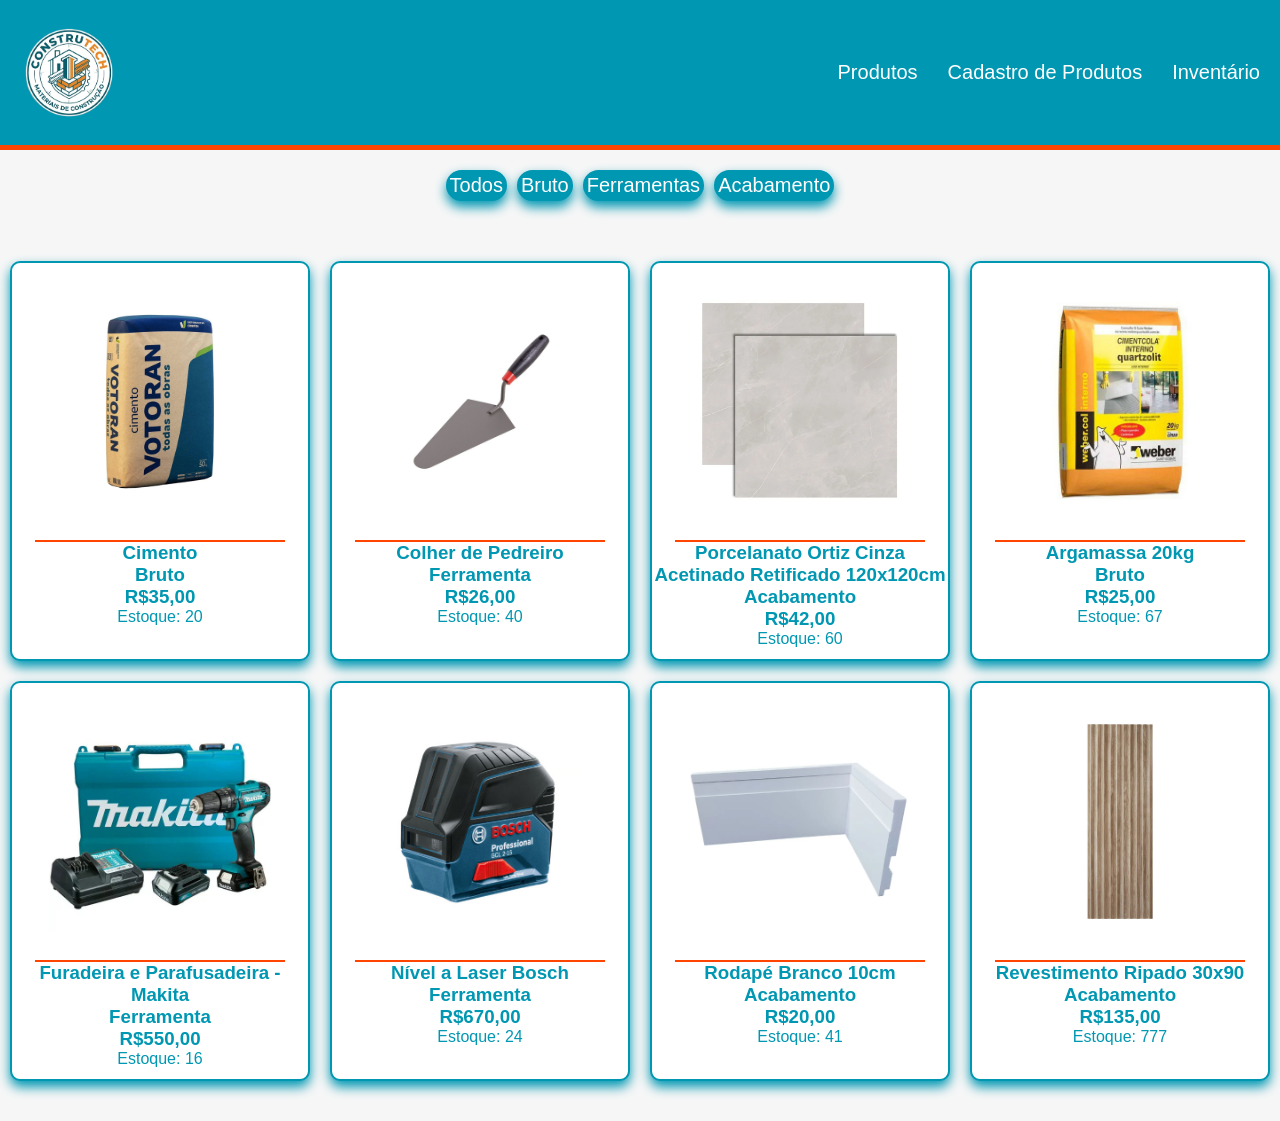
<file: index.html>
<!DOCTYPE html>
<html lang="pt-br">
<head>
    <meta charset="UTF-8">
    <meta name="viewport" content="width=device-width, initial-scale=1.0">
    <link rel="stylesheet" href="css/style.css">
    <link rel="icon" type="image/x-icon" href="imagens/Logo.png">
    <title>ConstruTech</title>
</head>
<body>
    <header class="cabecalho">
        <img src="imagens/Logo.png">
        <nav>
            <span><a href="index.html" class="botaoCabecalho">Produtos</a></span>
            <span><a href="cadastro.php" class="botaoCabecalho">Cadastro de Produtos</a></span>
            <span><a href="#" class="botaoCabecalho">Inventário</a></span>
        </nav>
    </header>

    <main>
        <div class="filtro-categorias">
            <a class="botao-categoria">Todos</a>
            <a class="botao-categoria">Bruto</a>
            <a class="botao-categoria">Ferramentas</a>
            <a class="botao-categoria">Acabamento</a>
        </div>

        <div class="produtos-main">
            <div class="produtos">
                <article class="card">
                    <img src="imagens/Cimento50kg.svg">
                    <div class="linha-card"></div>
                    <h3>Cimento</h3>
                    <h3>Bruto</h3>
                    <h3>R$35,00</h3>
                    <p>Estoque: 20</p>
                </article>

                <article class="card">
                    <img src="imagens/ColherPedreiro.svg">
                    <div class="linha-card"></div>
                    <h3>Colher de Pedreiro</h3>
                    <h3>Ferramenta</h3>
                    <h3>R$26,00</h3>
                    <p>Estoque: 40</p>
                </article>

                <article class="card">
                    <img src="imagens/PorcelanatoOrtiz.svg">
                    <div class="linha-card"></div>
                    <h3>Porcelanato Ortiz Cinza Acetinado Retificado 120x120cm</h3>
                    <h3>Acabamento</h3>
                    <h3>R$42,00</h3>
                    <p>Estoque: 60</p>
                </article>

                <article class="card">
                    <img src="imagens/Argamassa.svg">
                    <div class="linha-card"></div>
                    <h3>Argamassa 20kg</h3>
                    <h3>Bruto</h3>
                    <h3>R$25,00</h3>
                    <p>Estoque: 67</p>
                </article>

                <article class="card">
                    <img src="imagens/Parafusadeira.svg">
                    <div class="linha-card"></div>
                    <h3>Furadeira e Parafusadeira - Makita</h3>
                    <h3>Ferramenta</h3>
                    <h3>R$550,00</h3>
                    <p>Estoque: 16</p>
                </article>

                <article class="card">
                    <img src="imagens/NivelaLaser.svg">
                    <div class="linha-card"></div>
                    <h3>Nível a Laser Bosch</h3>
                    <h3>Ferramenta</h3>
                    <h3>R$670,00</h3>
                    <p>Estoque: 24</p>
                </article>

                <article class="card">
                    <img src="imagens/Rodape.svg">
                    <div class="linha-card"></div>
                    <h3>Rodapé Branco 10cm</h3>
                    <h3>Acabamento</h3>
                    <h3>R$20,00</h3>
                    <p>Estoque: 41</p>
                </article>

                <article class="card">
                    <img src="imagens/Revestimento.svg">
                    <div class="linha-card"></div>
                    <h3>Revestimento Ripado 30x90</h3>
                    <h3>Acabamento</h3>
                    <h3>R$135,00</h3>
                    <p>Estoque: 777</p>
                </article>
            </div>
        </div>
    </main>
</body>
</html>
</file>
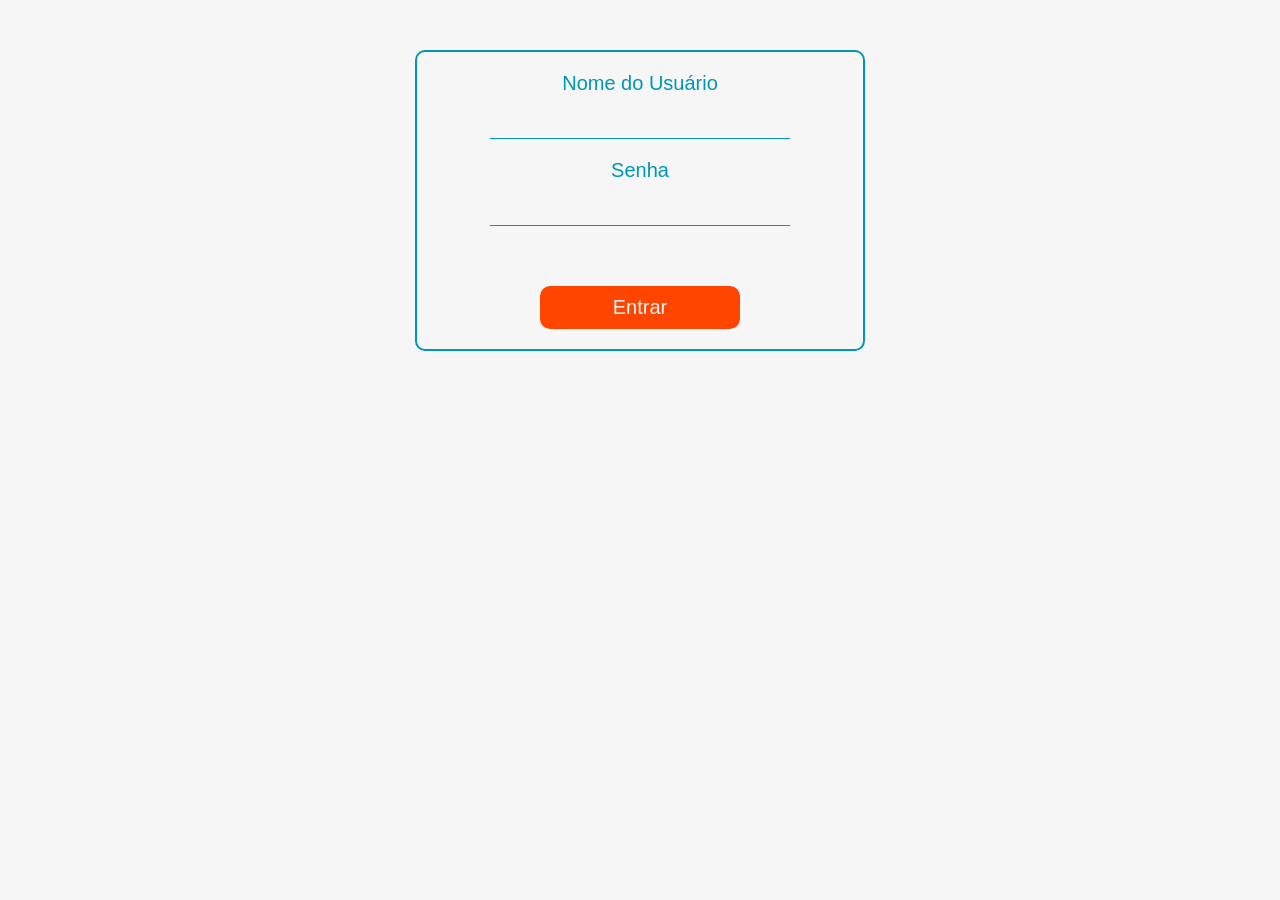
<file: login.html>
<!DOCTYPE html>
<html lang="pt-br">
<head>
    <meta charset="UTF-8">
    <meta name="viewport" content="width=device-width, initial-scale=1.0">
    <link rel="stylesheet" href="css/cadastro.css">
    <link rel="icon" type="image/x-icon" href="imagens/Logo.png">
    <title>Login - ConstruTech</title>
</head>
<body>
    <main>
        <div class="main-form">
            <form action="index.php" method="post" class="formulario">
                <p>Nome do Usuário</p>
                <input type="text" class="campo-form">
                <p>Senha</p>
                <input type="password" class="campo-form">
                <button type="submit" class="botao-enviar">Entrar</button>
            </form>
        </div>
    </main>
</body>
</html>
</file>
<file: css/style.css>
* {
    margin: 0;
    padding: 0;
    box-sizing: border-box;
}

body {
    background-color: #f6f6f6;
    font-family: 'Segoe UI', Tahoma, Geneva, Verdana, sans-serif;        
}

.cabecalho {
    background-color: #0097b2;
    display: flex;
    justify-content: space-between;
    align-items: center;
    padding: 20px;
    border-bottom: solid orangered 5px; 
}

.cabecalho img{
    width: 100px;
}

nav {
    display: flex;
    align-items: center;
    justify-content: center;
    flex-direction: row;
    gap: 10px; 
}

.botaoCabecalho {
    color: white;
    text-decoration: none;
    font-size: 20px;
    margin-left: 20px;
    transition: transform 0.3s ease;
}

.botaoCabecalho:hover {
    transform: scale(1.1);
}

.titulo {
    color: orangered;
    text-align: center;
    padding: 30px;
}

.filtro-categorias {
    display: flex;
    align-items: center;
    justify-content: center;
    gap: 10px;
    padding: 20px;
}

.botao-categoria {
    background-color: #0097b2;
    color: #fff;
    text-decoration: none;
    border: solid 4px #0097b2;
    border-radius: 20px;
    transition: transform 0.3s ease;
    font-size: 20px;
    box-shadow: 0 6px 12px #0097b2;
}

.botao-categoria:hover {
    transform: scale(1.1);
}

.produtos-main {
    display: flex;
    align-items: center;
    justify-content: center;
}

.produtos {
    display: grid;
    grid-template-columns: repeat(4, 1fr);
    grid-template-rows: min-content;
    justify-content: center;
    align-items: center;
    flex-direction: row;
    gap: 20px;
    padding: 40px;
}

.card {
    color: #0097b2;
    display: flex;
    align-items: center;
    justify-content: start;
    flex-direction: column;
    height: 400px;
    width: 300px;
    background-color: #fff;
    border: solid 2px #0097b2;
    border-radius: 10px;
    box-shadow: 0 6px 12px #0097b2;
    transition: transform 0.3s ease;
    text-align: center;
}

.card:hover {
    transform: scale(1.1);
}

.card img {
    width: 100%;
    height: 70%;
    border-radius: 10px;
}

.linha-card {
    background-color: orangered;
    width: 250px;
    height: 2px;
}

.fora-estoque {
    color: red;
}
</file>
<file: css/cadastro.css>
* {
    margin: 0;
    padding: 0;
    box-sizing: border-box;
}

body {
    background-color: #f6f6f6;
    font-family: 'Segoe UI', Tahoma, Geneva, Verdana, sans-serif;        
}

.cabecalho {
    background-color: #0097b2;
    display: flex;
    justify-content: space-between;
    align-items: center;
    padding: 20px;
    border-bottom: solid orangered 5px; 
}

.cabecalho img{
    width: 100px;
}

nav {
    display: flex;
    align-items: center;
    justify-content: center;
    flex-direction: row;
    gap: 10px; 
}

.botaoCabecalho {
    color: white;
    text-decoration: none;
    font-size: 20px;
    margin-left: 20px;
    transition: transform 0.3s ease;
}

.botaoCabecalho:hover {
    transform: scale(1.1);
}

.main-form {
    display: flex;
    align-items: center;
    justify-content: center;
    margin-top: 50px;
    flex-direction: column;
    gap: 40px;
}

.main-form h1 {
    font-size: 40px;
}

.formulario {
    color: #0097b2;
    border: solid 2px #0097b2;
    border-radius: 10px;
    display: flex;
    align-items: center;
    justify-content: center;
    flex-direction: column;
    font-size: 20px;
    padding: 20px;
    width: 450px;
}

.campo-form {
    background: none;
    border: none;
    border-bottom: 1px solid #0097b2;
    font-size: 20px;
    transition: transform 0.3s ease;
    width: 300px;
    margin-top: 20px;
    margin-bottom: 20px;
}

.campo-form:hover {
    transform: scale(1.1);
}

.campo-form:focus {
    outline: none;
}

input::-webkit-outer-spin-button,
input::-webkit-inner-spin-button {
  -webkit-appearance: none;
  margin: 0;
}

.formulario select {
    border: #0097b2 solid 2px;
    border-radius: 10px;
    width: 200px;
    font-size: 20px;
    margin-top: 20px;
}

.botao-enviar {
    background-color: orangered;
    color: #f6f6f6;
    border: none;
    border-radius: 10px;
    font-size: 20px;
    width: 200px;
    padding: 10px;
    margin-top: 40px;
    transition: transform 0.3s ease;
}

.botao-enviar:hover {
    transform: scale(1.1);
}
</file>
